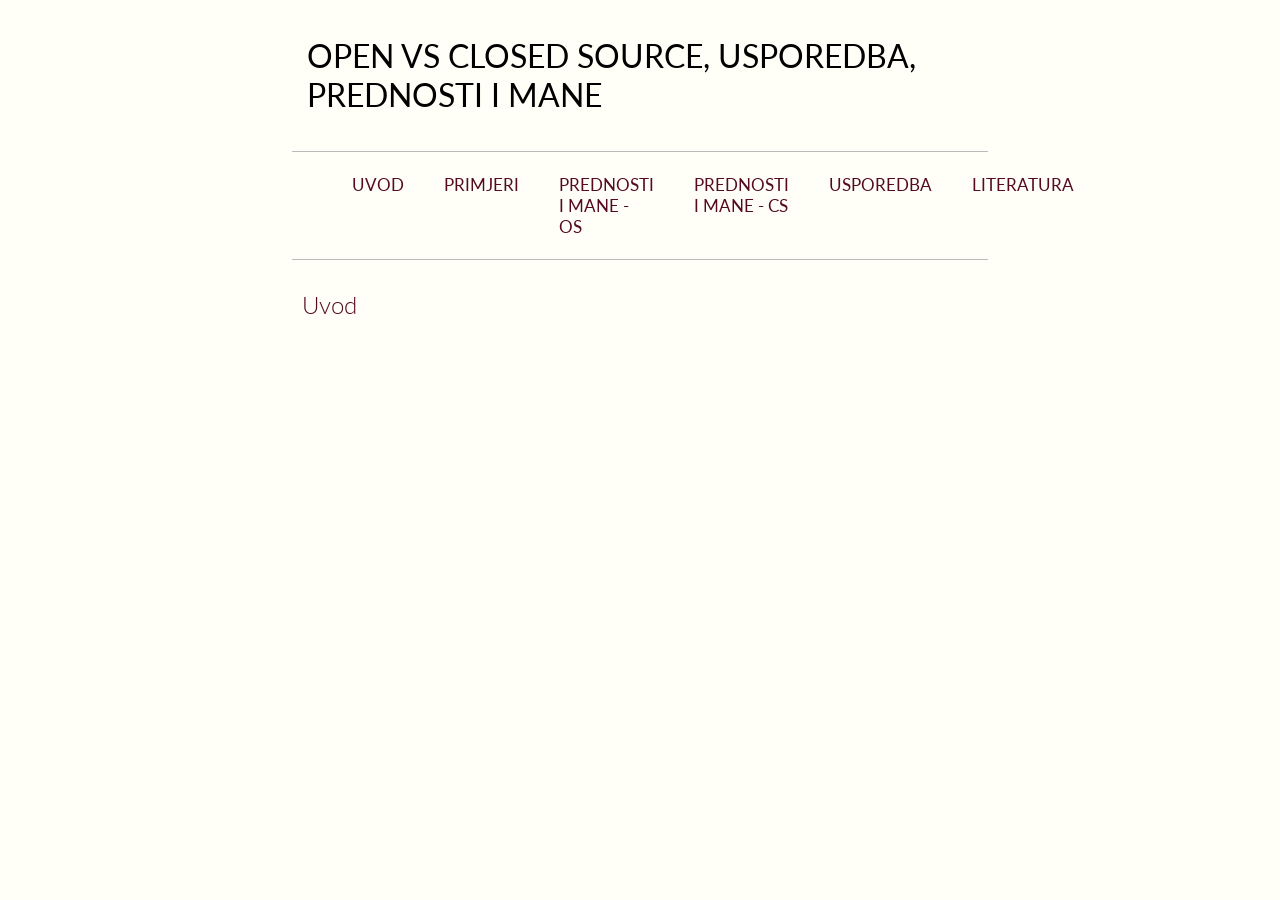
<file: index.html>
<!DOCTYPE html>
<html>

<head>
	<title> SEMINAR - OPEN VS CLOSED SOURCE </title>
	<meta charset="utf-8">
	<link rel="stylesheet" href="stil.css">
	<link href='https://fonts.googleapis.com/css?family=Lato:400,700' rel='stylesheet' type='text/css'>
	<link href="https://fonts.googleapis.com/css?family=Cardo" rel="stylesheet">
	
</head>


<body>

<div>
	<h1 class="naslov">OPEN VS CLOSED SOURCE, USPOREDBA, PREDNOSTI I MANE</h1>
	<hr>
	</div>
	
<nav>
	<ul class="nav_bar">
		<li> <a href=""> UVOD </a></li> 
		<li> <a href="primjeri/"> PRIMJERI </a></li>
		<li> <a href="prednosti_mane_os/"> PREDNOSTI I MANE - OS</a></li>
		<li> <a href="prednosti_mane_cs/"> PREDNOSTI I MANE - CS </a></li>
		<li> <a href="usporedba/"> USPOREDBA </a></li>
		<li> <a href="literatura/"> LITERATURA </a></li>
	</ul>
	<hr class="gore">
</nav>

<div>
	<h2 class="podnaslov"> Uvod </h2>
	<p></p>
</div>

</body>
</html>
</file>
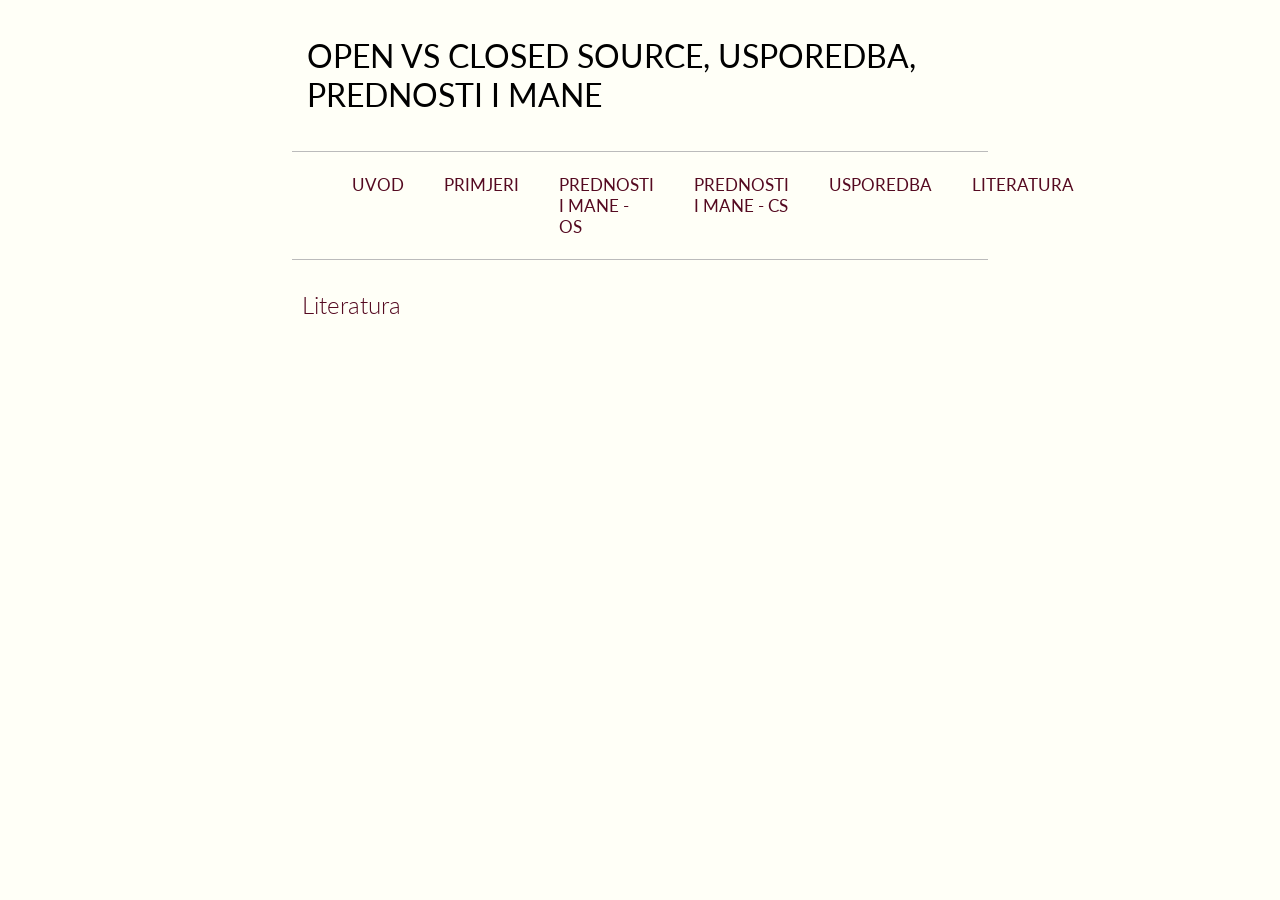
<file: literatura/index.html>
<!DOCTYPE html>
<html>

<head>
	<title> SEMINAR - OPEN VS CLOSED SOURCE </title>
	<meta charset="utf-8">
	<link rel="stylesheet" href="../stil.css">
	<link href='https://fonts.googleapis.com/css?family=Lato:400,700' rel='stylesheet' type='text/css'>
	<link href="https://fonts.googleapis.com/css?family=Cardo" rel="stylesheet">
	
</head>


<body>

<div>
	<h1 class="naslov">OPEN VS CLOSED SOURCE, USPOREDBA, PREDNOSTI I MANE</h1>
	<hr>
	</div>
	
<nav>
	<ul class="nav_bar">
		<li> <a href="../"> UVOD </a></li> 
		<li> <a href="../primjeri"> PRIMJERI </a></li>
		<li> <a href="../prednosti_mane_os"> PREDNOSTI I MANE - OS</a></li>
		<li> <a href="../prednosti_mane_cs"> PREDNOSTI I MANE - CS</a></li>
		<li> <a href="../usporedba"> USPOREDBA </a></li>
		<li> <a href="../literatura"> LITERATURA </a></li>
	</ul>
	<hr class="gore">
</nav>

<div>
	<h2 class="podnaslov"> Literatura </h2>
	<p></p>
</div>

</body>
</html>
</file>
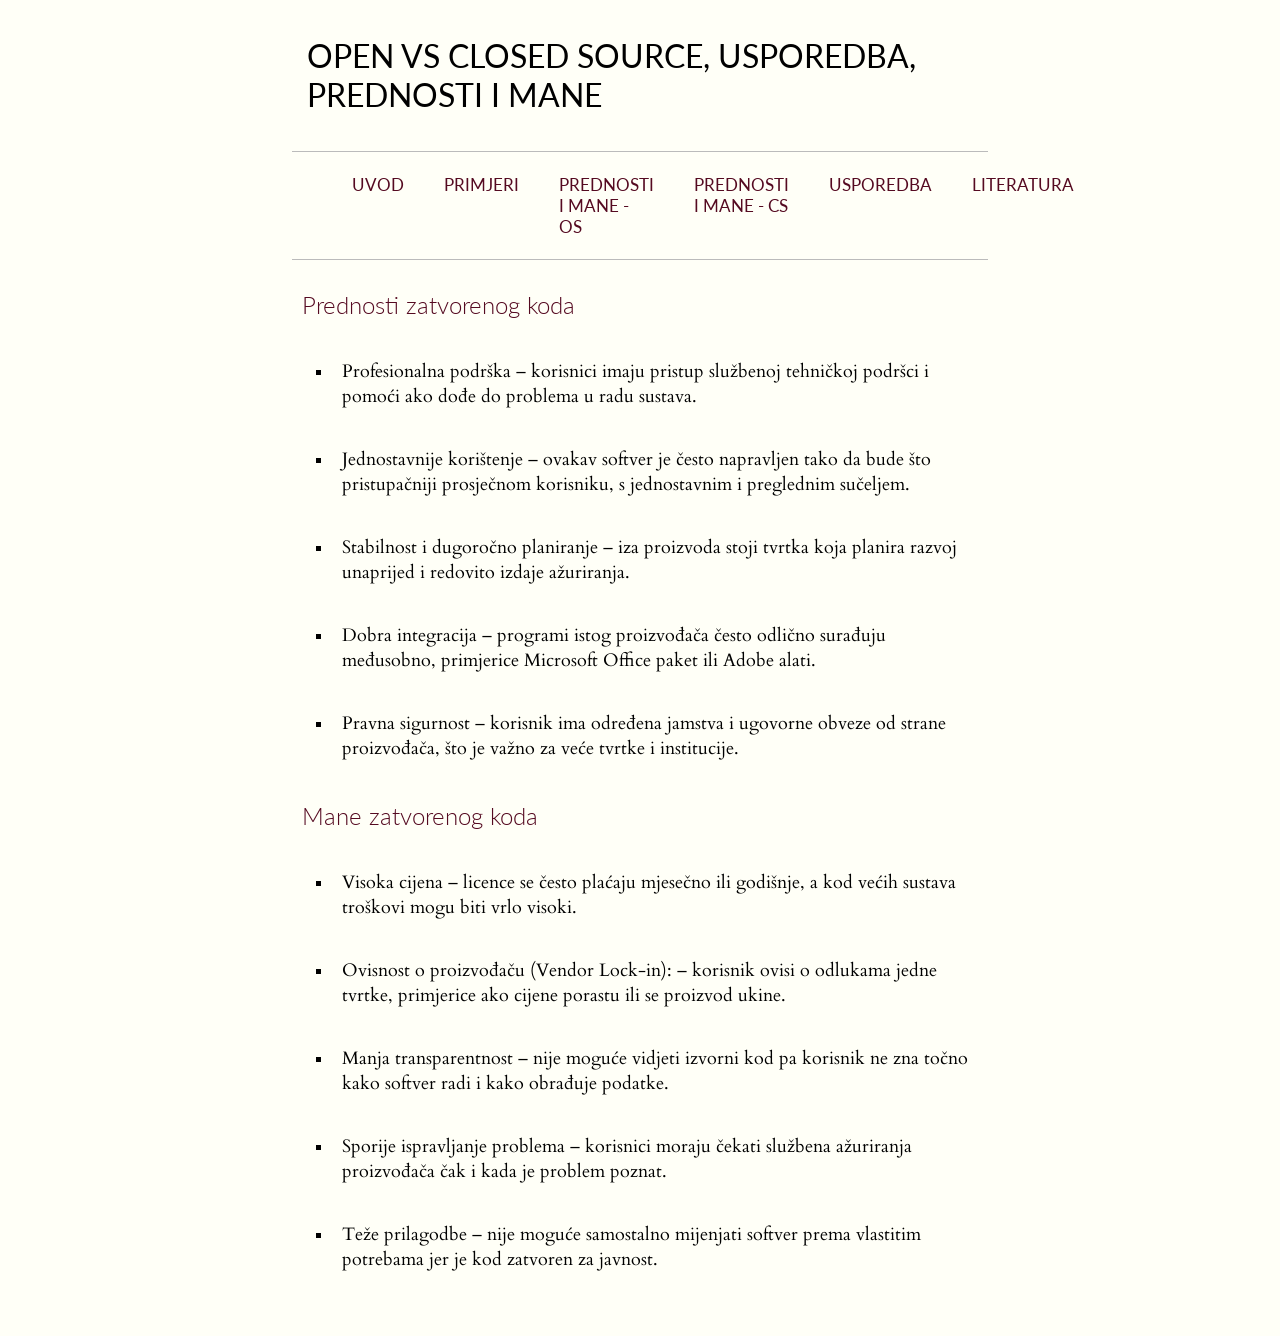
<file: prednosti_mane_cs/index.html>
<!DOCTYPE html>
<html>

<head>
	<title> SEMINAR - OPEN VS CLOSED SOURCE </title>
	<meta charset="utf-8">
	<link rel="stylesheet" href="../stil.css">
	<link href='https://fonts.googleapis.com/css?family=Lato:400,700' rel='stylesheet' type='text/css'>
	<link href="https://fonts.googleapis.com/css?family=Cardo" rel="stylesheet">
	
</head>


<body>

<div>
	<h1 class="naslov">OPEN VS CLOSED SOURCE, USPOREDBA, PREDNOSTI I MANE</h1>
	<hr>
	</div>
	
<nav>
	<ul class="nav_bar">
		<li> <a href="../"> UVOD </a></li> 
		<li> <a href="../primjeri"> PRIMJERI </a></li>
		<li> <a href="../prednosti_mane_os"> PREDNOSTI I MANE - OS</a></li>
		<li> <a href="../prednosti_mane_cs"> PREDNOSTI I MANE - CS</a></li>
		<li> <a href="../usporedba"> USPOREDBA </a></li>
		<li> <a href="../literatura"> LITERATURA </a></li>
	</ul>
	<hr class="gore">
</nav>

<div>
	<h2 class="podnaslov"> Prednosti zatvorenog koda</h2>
	<ul class="kvadrat">
	<li><p>Profesionalna podrška – korisnici imaju pristup službenoj tehničkoj podršci i pomoći 
		ako dođe do problema u radu sustava.</p></li>
		
	<li><p>Jednostavnije korištenje – ovakav softver je često napravljen tako da bude što 
		pristupačniji prosječnom korisniku, s jednostavnim i preglednim sučeljem.</p></li>

	<li><p>Stabilnost i dugoročno planiranje – iza proizvoda stoji tvrtka koja planira razvoj unaprijed
		i redovito izdaje ažuriranja.</p></li>	
		
	<li><p>Dobra integracija – programi istog proizvođača često odlično surađuju međusobno, primjerice
	Microsoft Office paket ili Adobe alati.</p></li>
	
	<li><p>Pravna sigurnost – korisnik ima određena jamstva i ugovorne obveze od strane proizvođača, što 
		je važno za veće tvrtke i institucije.</p></li>
	</ul>
	
	<h2 class="podnaslov"> Mane zatvorenog koda </h2>
	<ul class="kvadrat">
	<li><p>Visoka cijena – licence se često plaćaju mjesečno ili godišnje, a kod većih sustava troškovi mogu biti vrlo visoki.</p></li>
	
	<li><p>Ovisnost o proizvođaču (Vendor Lock-in): – korisnik ovisi o odlukama jedne tvrtke, primjerice ako 
	cijene porastu ili se proizvod ukine.</p></li>
	
	<li><p>Manja transparentnost – nije moguće vidjeti izvorni kod pa korisnik ne zna točno kako softver radi i kako obrađuje podatke.</p></li>
	
	<li><p>Sporije ispravljanje problema – korisnici moraju čekati službena ažuriranja proizvođača čak i kada je problem poznat.</p></li>
	
	<li><p>Teže prilagodbe – nije moguće samostalno mijenjati softver prema vlastitim potrebama jer je kod zatvoren za javnost.</p></li>
	</ul>
</div>

<br>
<br>

</body>
</html>
</file>
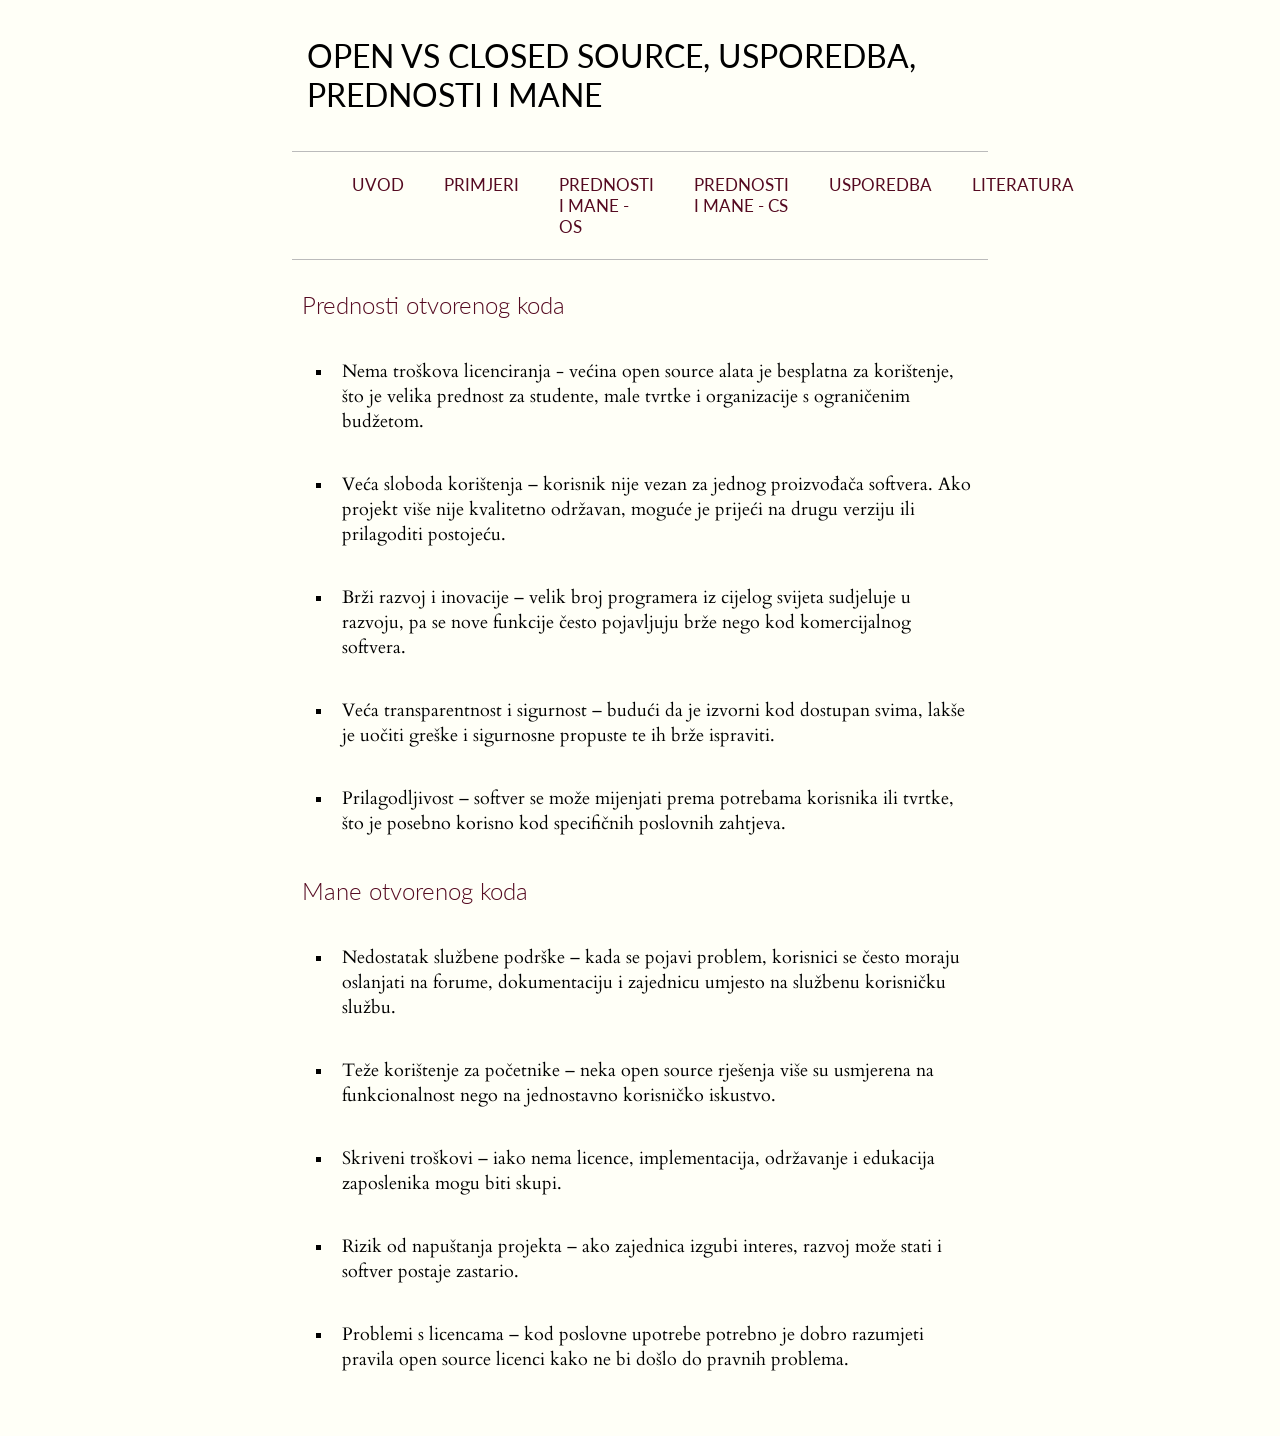
<file: prednosti_mane_os/index.html>
<!DOCTYPE html>
<html>

<head>
	<title> SEMINAR - OPEN VS CLOSED SOURCE </title>
	<meta charset="utf-8">
	<link rel="stylesheet" href="../stil.css">
	<link href='https://fonts.googleapis.com/css?family=Lato:400,700' rel='stylesheet' type='text/css'>
	<link href="https://fonts.googleapis.com/css?family=Cardo" rel="stylesheet">
	
</head>


<body>

<div>
	<h1 class="naslov">OPEN VS CLOSED SOURCE, USPOREDBA, PREDNOSTI I MANE</h1>
	<hr>
	</div>
	
<nav>
	<ul class="nav_bar">
		<li> <a href="../"> UVOD </a></li> 
		<li> <a href="../primjeri"> PRIMJERI </a></li>
		<li> <a href="../prednosti_mane_os"> PREDNOSTI I MANE - OS</a></li>
		<li> <a href="../prednosti_mane_cs"> PREDNOSTI I MANE - CS</a></li>
		<li> <a href="../usporedba"> USPOREDBA </a></li>
		<li> <a href="../literatura"> LITERATURA </a></li>
	</ul>
	<hr class="gore">
</nav>

<div>
	<h2 class="podnaslov"> Prednosti otvorenog koda</h2>
	<ul class="kvadrat">
	<li> <p>Nema troškova licenciranja - većina open source alata je besplatna za korištenje, 
	što je velika prednost za studente, male tvrtke i organizacije s ograničenim budžetom.</p></li>
	
	<li><p>Veća sloboda korištenja – korisnik nije vezan za jednog proizvođača softvera. 
	Ako projekt više nije kvalitetno održavan, moguće je prijeći na drugu verziju ili prilagoditi postojeću.</p></li>
	<li><p>Brži razvoj i inovacije – velik broj programera iz cijelog svijeta sudjeluje u razvoju, pa se 
	nove funkcije često pojavljuju brže nego kod komercijalnog softvera.</p></li>
	
	<li><p>Veća transparentnost i sigurnost – budući da je izvorni kod dostupan svima, 
	lakše je uočiti greške i sigurnosne propuste te ih brže ispraviti.</p></li>
	
	<li><p>Prilagodljivost – softver se može mijenjati prema potrebama korisnika ili tvrtke,
	što je posebno korisno kod specifičnih poslovnih zahtjeva.</p></li>
	
	</ul>
	
	<h2 class="podnaslov"> Mane otvorenog koda</h2>
	<ul class = "kvadrat">
	<li><p>Nedostatak službene podrške – kada se pojavi problem, korisnici se često moraju oslanjati na forume, 
		dokumentaciju i zajednicu umjesto na službenu korisničku službu.</p></li>
		
	<li><p>Teže korištenje za početnike – neka open source rješenja više su usmjerena na funkcionalnost nego 
		na jednostavno korisničko iskustvo.</p></li>
	
	<li><p>Skriveni troškovi – iako nema licence, implementacija, održavanje i edukacija zaposlenika mogu biti skupi.</p></li>
	
	<li><p>Rizik od napuštanja projekta – ako zajednica izgubi interes, razvoj može stati i softver postaje zastario.</p></li>
	
	<li><p>Problemi s licencama – kod poslovne upotrebe potrebno je dobro razumjeti pravila open source licenci kako ne bi došlo
		do pravnih problema.</p></li>
</div>
<br>
<br>

</body>
</html>
</file>
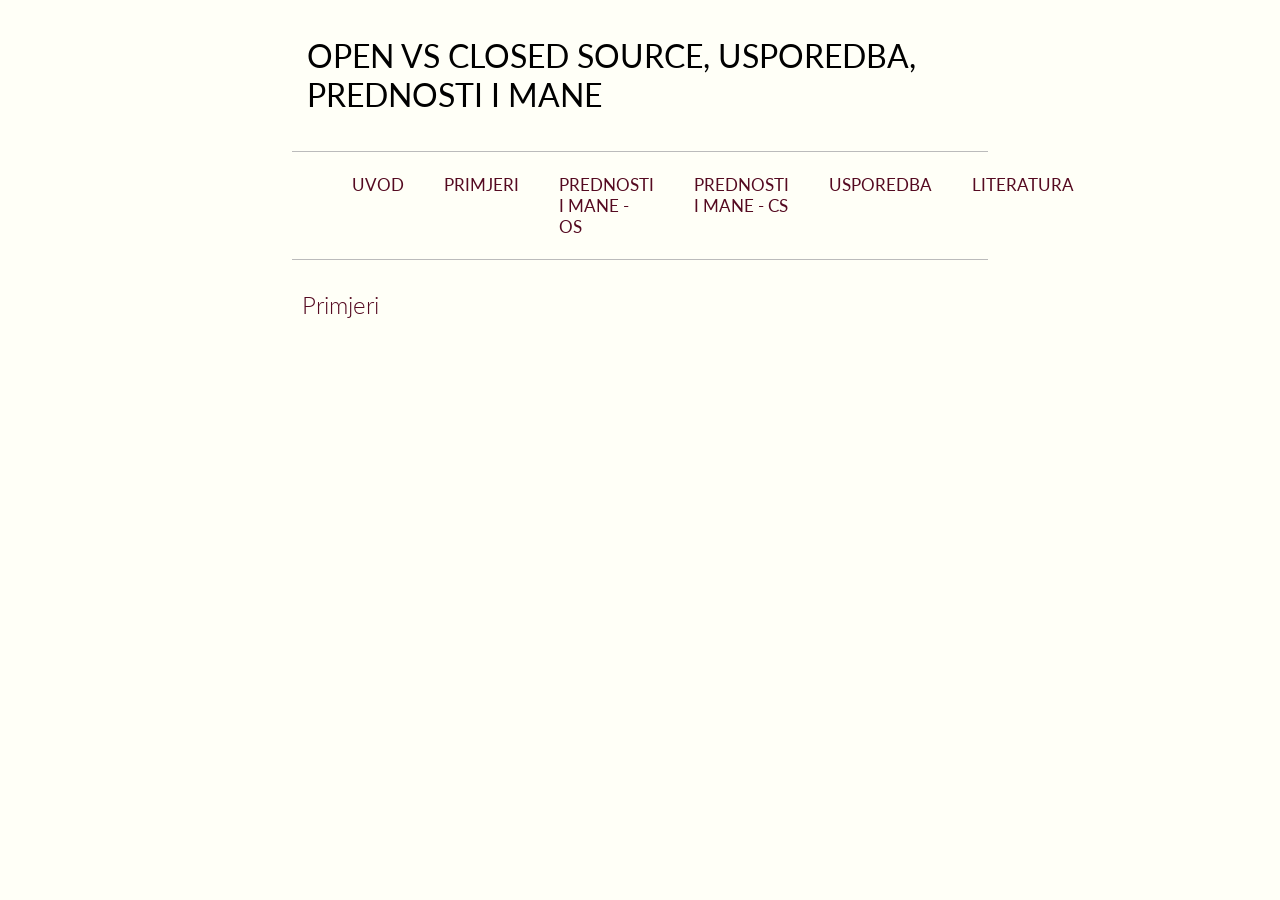
<file: primjeri/index.html>
<!DOCTYPE html>
<html>

<head>
	<title> SEMINAR - OPEN VS CLOSED SOURCE </title>
	<meta charset="utf-8">
	<link rel="stylesheet" href="../stil.css">
	<link href='https://fonts.googleapis.com/css?family=Lato:400,700' rel='stylesheet' type='text/css'>
	<link href="https://fonts.googleapis.com/css?family=Cardo" rel="stylesheet">
	
</head>


<body>

<div>
	<h1 class="naslov">OPEN VS CLOSED SOURCE, USPOREDBA, PREDNOSTI I MANE</h1>
	<hr>
	</div>
	
<nav>
	<ul class="nav_bar">
		<li> <a href="../"> UVOD </a></li> 
		<li> <a href="../primjeri"> PRIMJERI </a></li>
		<li> <a href="../prednosti_mane_os"> PREDNOSTI I MANE - OS</a></li>
		<li> <a href="../prednosti_mane_cs"> PREDNOSTI I MANE - CS</a></li>
		<li> <a href="../usporedba"> USPOREDBA </a></li>
		<li> <a href="../literatura"> LITERATURA </a></li>
	</ul>
	<hr class="gore">
</nav>

<div>
	<h2 class="podnaslov"> Primjeri </h2>
	<p></p>
</div>

</body>
</html>
</file>
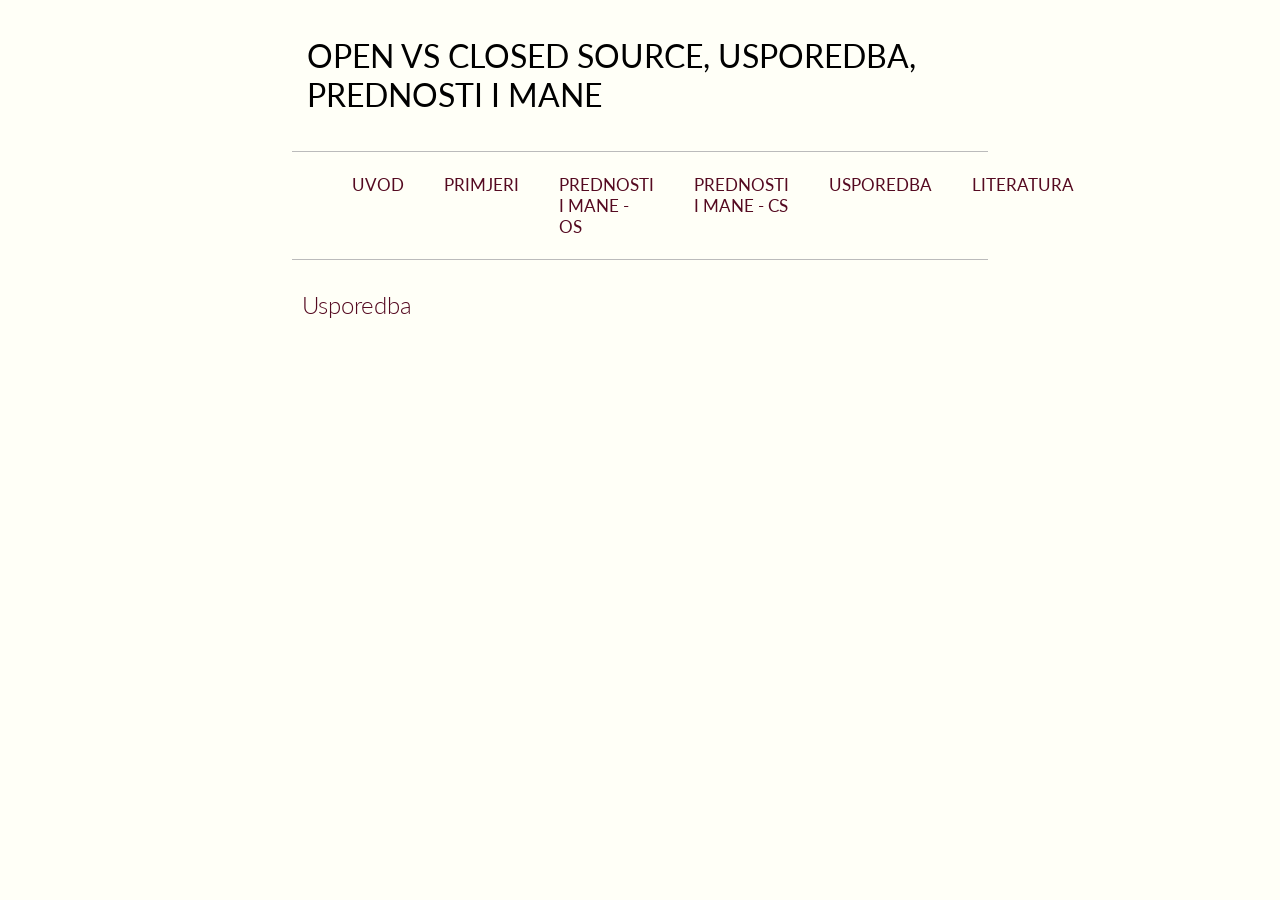
<file: usporedba/index.html>
<!DOCTYPE html>
<html>

<head>
	<title> SEMINAR - OPEN VS CLOSED SOURCE </title>
	<meta charset="utf-8">
	<link rel="stylesheet" href="../stil.css">
	<link href='https://fonts.googleapis.com/css?family=Lato:400,700' rel='stylesheet' type='text/css'>
	<link href="https://fonts.googleapis.com/css?family=Cardo" rel="stylesheet">
	
</head>


<body>

<div>
	<h1 class="naslov">OPEN VS CLOSED SOURCE, USPOREDBA, PREDNOSTI I MANE</h1>
	<hr>
	</div>
	
<nav>
	<ul class="nav_bar">
		<li> <a href="../"> UVOD </a></li> 
		<li> <a href="../primjeri"> PRIMJERI </a></li>
		<li> <a href="../prednosti_mane_os"> PREDNOSTI I MANE - OS</a></li>
		<li> <a href="../prednosti_mane_cs"> PREDNOSTI I MANE - CS</a></li>
		<li> <a href="../usporedba"> USPOREDBA </a></li>
		<li> <a href="../literatura"> LITERATURA </a></li>
	</ul>
	<hr class="gore">
</nav>

<div>
	<h2 class="podnaslov"> Usporedba </h2>
	<p></p>
</div>

</body>
</html>
</file>
<file: stil.css>
html
{height: 100%;}

body
{background:#fffff7;}

div
	{width:55%;
	margin:auto;}

nav
	{
		width:55%;
	margin:auto;
	}
	

hr
{	border:none;
	border-top:1px solid #bbb;}
	
ul
{
	list-style-type: none;
	
}

p{
	font-family: "Cardo", serif;
	padding:10px;
	font-size:18px;
	}

.gore{
		margin-top:-10px;
}

.naslov{
	font-family: 'Lato', sans-serif;
	font-weight: 400;
	padding:15px;
}
.podnaslov{
	font-family: 'Lato', sans-serif;
	padding:10px;
	font-weight:300;
	color:#550A21;
}


	
.nav_bar{
	display:flex;
	list-style:none;
	font-family: 'Lato', sans-serif;
	font-size:17px;
	}
	
 li a {
  display: block;
  padding: 15px 20px;
  margin-top:-10px;
  text-decoration:none;
  color:#550A21;
}

.kvadrat{
	list-style-type:square;
}
</file>
